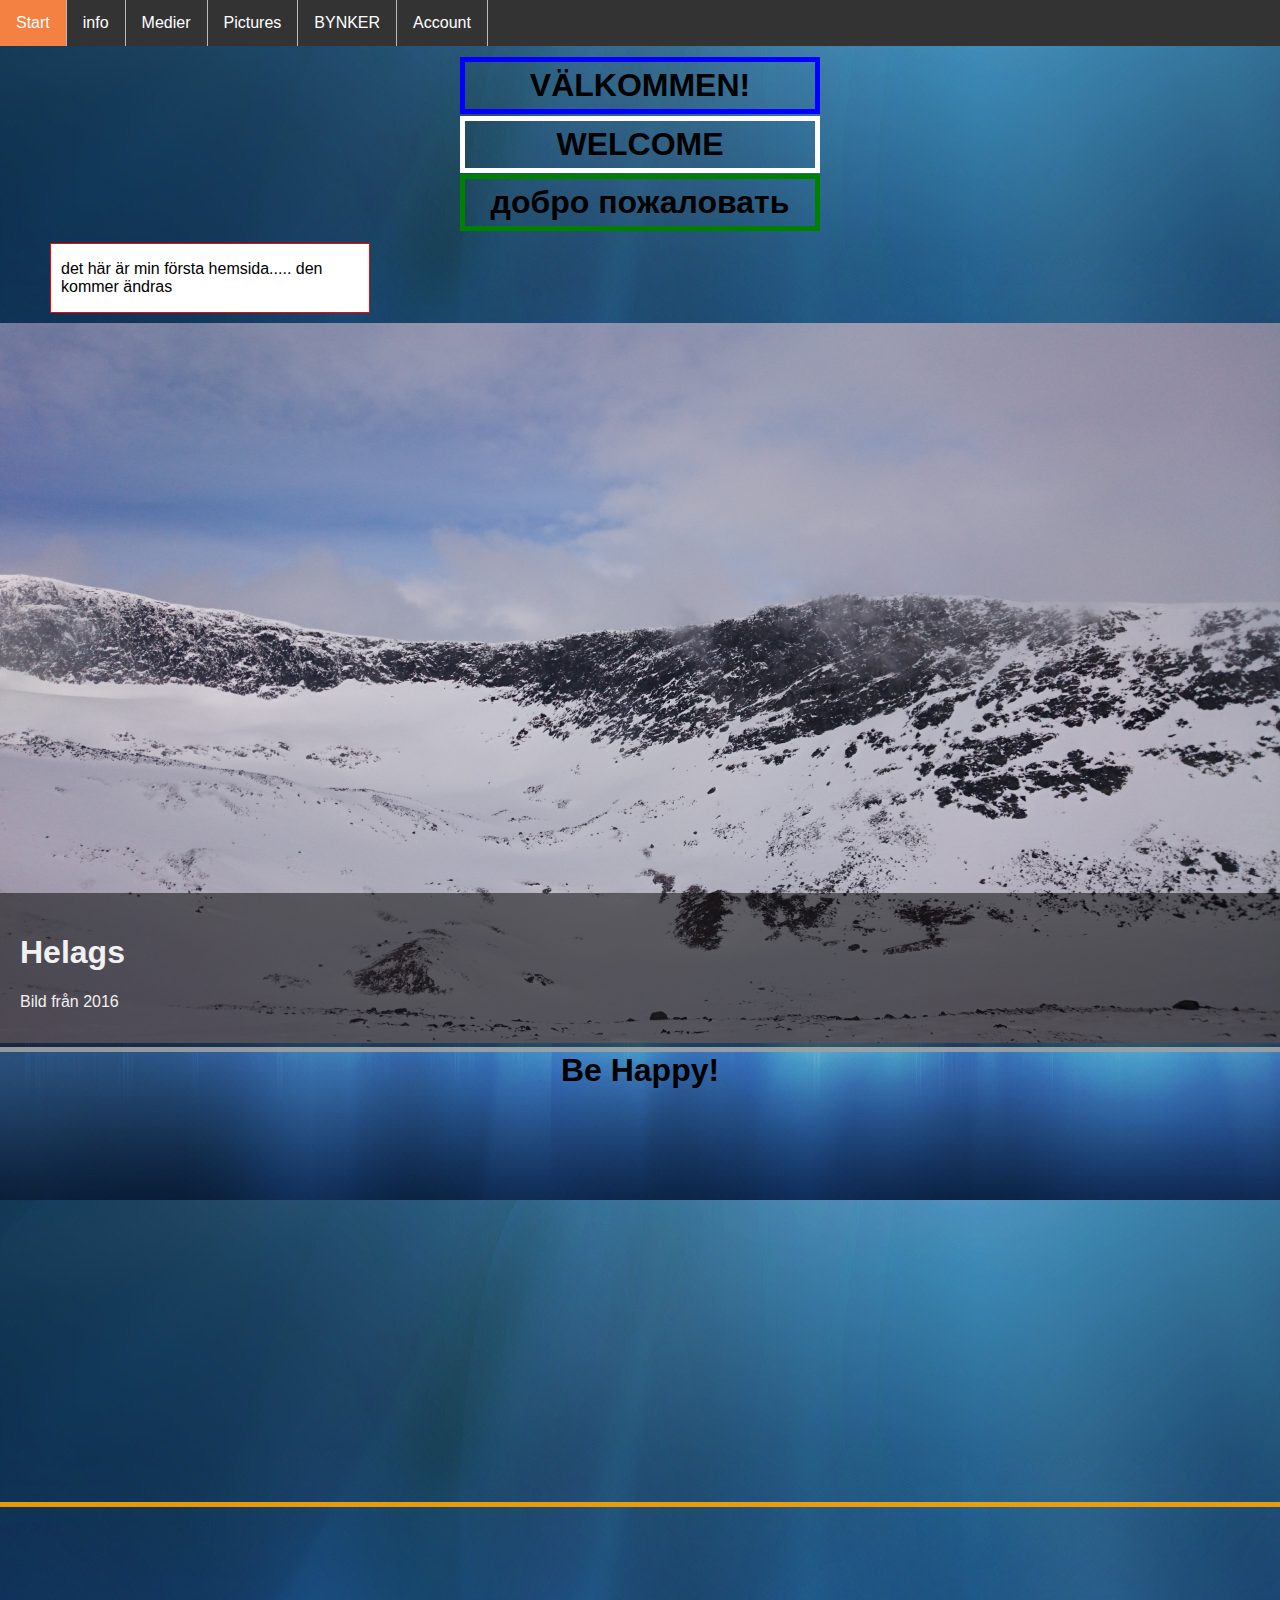
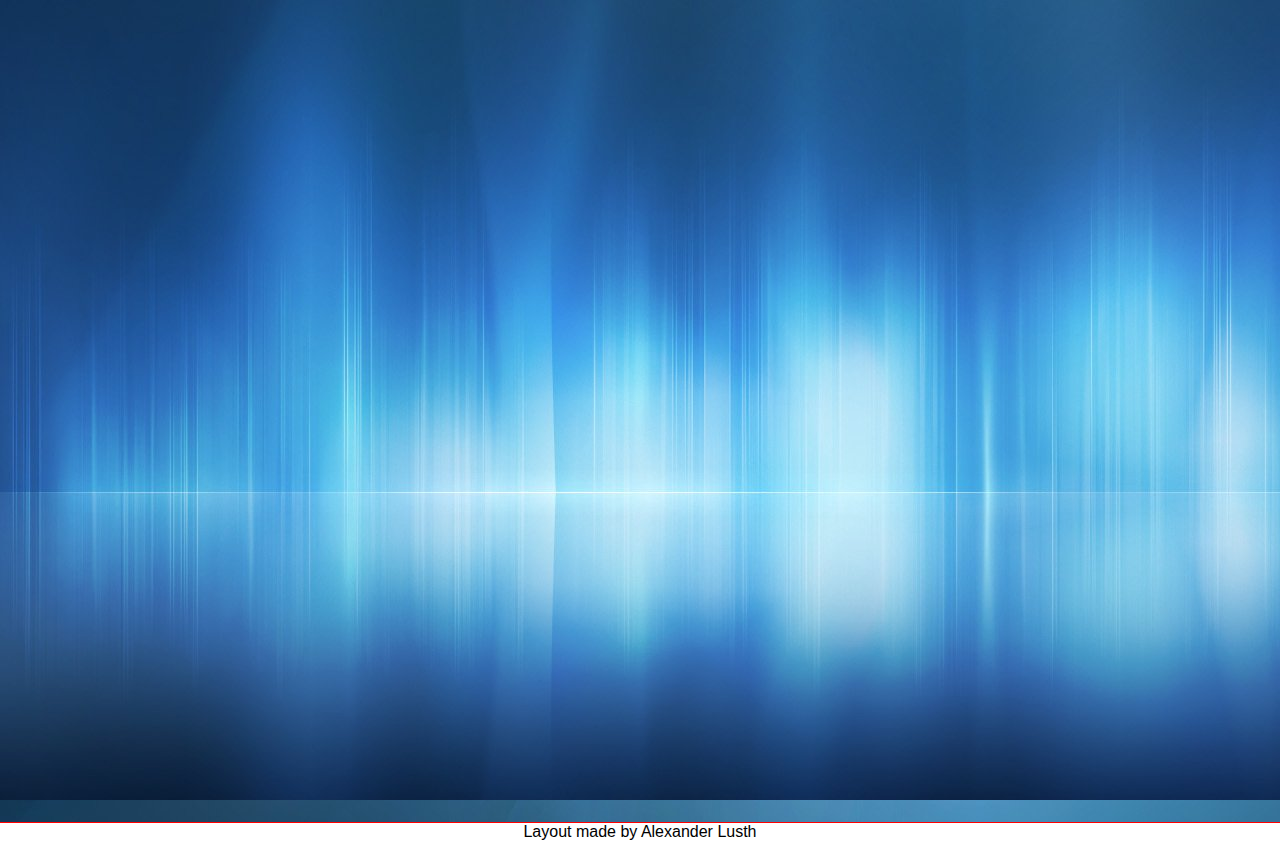
<file: index.html>
<!DOCTYPE html>
<html lang="en">

<head>
  <link rel="stylesheet" href="css/Style.css">
  <link rel="stylesheet" href="css/Style2.css">
  <link rel="stylesheet" href="css/Style3.css">
  <link rel="stylesheet" href="css/Style4.css">
  <meta charset="UTF-8">
  <meta name="viewport" content="width=device-width, initial-scale=1.0">
  <meta http-equiv="X-UA-Compatible" content="ie=edge">
  <title>CRYSTAL</title>
</head>

<body>
  <nav class="form-inline" id="navmain" class="pagerow">
    <ul id="navul" class="nav">
      <li id="nav-start" class="right"><a class="active" href="index.html">Start</a></li>
      <li id="nav-info" class="right"><a href="info.html">info</a></li>
      <li id="nav-media" class="right"><a href="media.html">Medier</a></li>
      <li id="nav-pictures" class="right"><a href="pictures.html">Pictures</a></li>
      <li id="nav-bynker" class="right"><a href="fun.html">BYNKER</a></li>
      <li id="nav-acc" class="right"><a href="account.html">Account</a></li>
    </ul>
  </nav>
  <div id="page-settings">
    <div class="animation-index" id="animation-settings">
      <div id="välkommenHeader">
        <h1>VÄLKOMMEN!</h1>
      </div>
      <div id="engelska">
        <h1>WELCOME</h1>
      </div>
      <div id="ryska">
        <h1>добро пожаловать</h1>
      </div>
    </div>
    <div id="row">
      <div id="left-column-info">
        <div id="card-info">
          <p class="info-text">det här är min första hemsida..... den kommer ändras</p>
        </div>
      </div>
    </div>
  </div>
  <div class="helags-img">
    <img id="helags" src="pictures/helags.jpg" alt="HELAGS" style="width:100%;">
    <div class="helags-text">
      <h1>Helags</h1>
      <p>Bild från 2016</p>
    </div>
  </div>


  <div id="fast-info" style="height:5px;background-color:#A0A0A0;font-size:20px;"></div>

  <div class="parallax2">
    <h1 id="parallax2header">Be Happy!</h1>
  </div>

  <div id="fast-info" style="height:5px;background-color:orange;font-size:20px;"></div>

  <div class="parallax3"></div>
  <footer id="footer">
    <p id="footer-text">Layout made by Alexander Lusth</p>
  </footer>
</body>

</html>
</file>
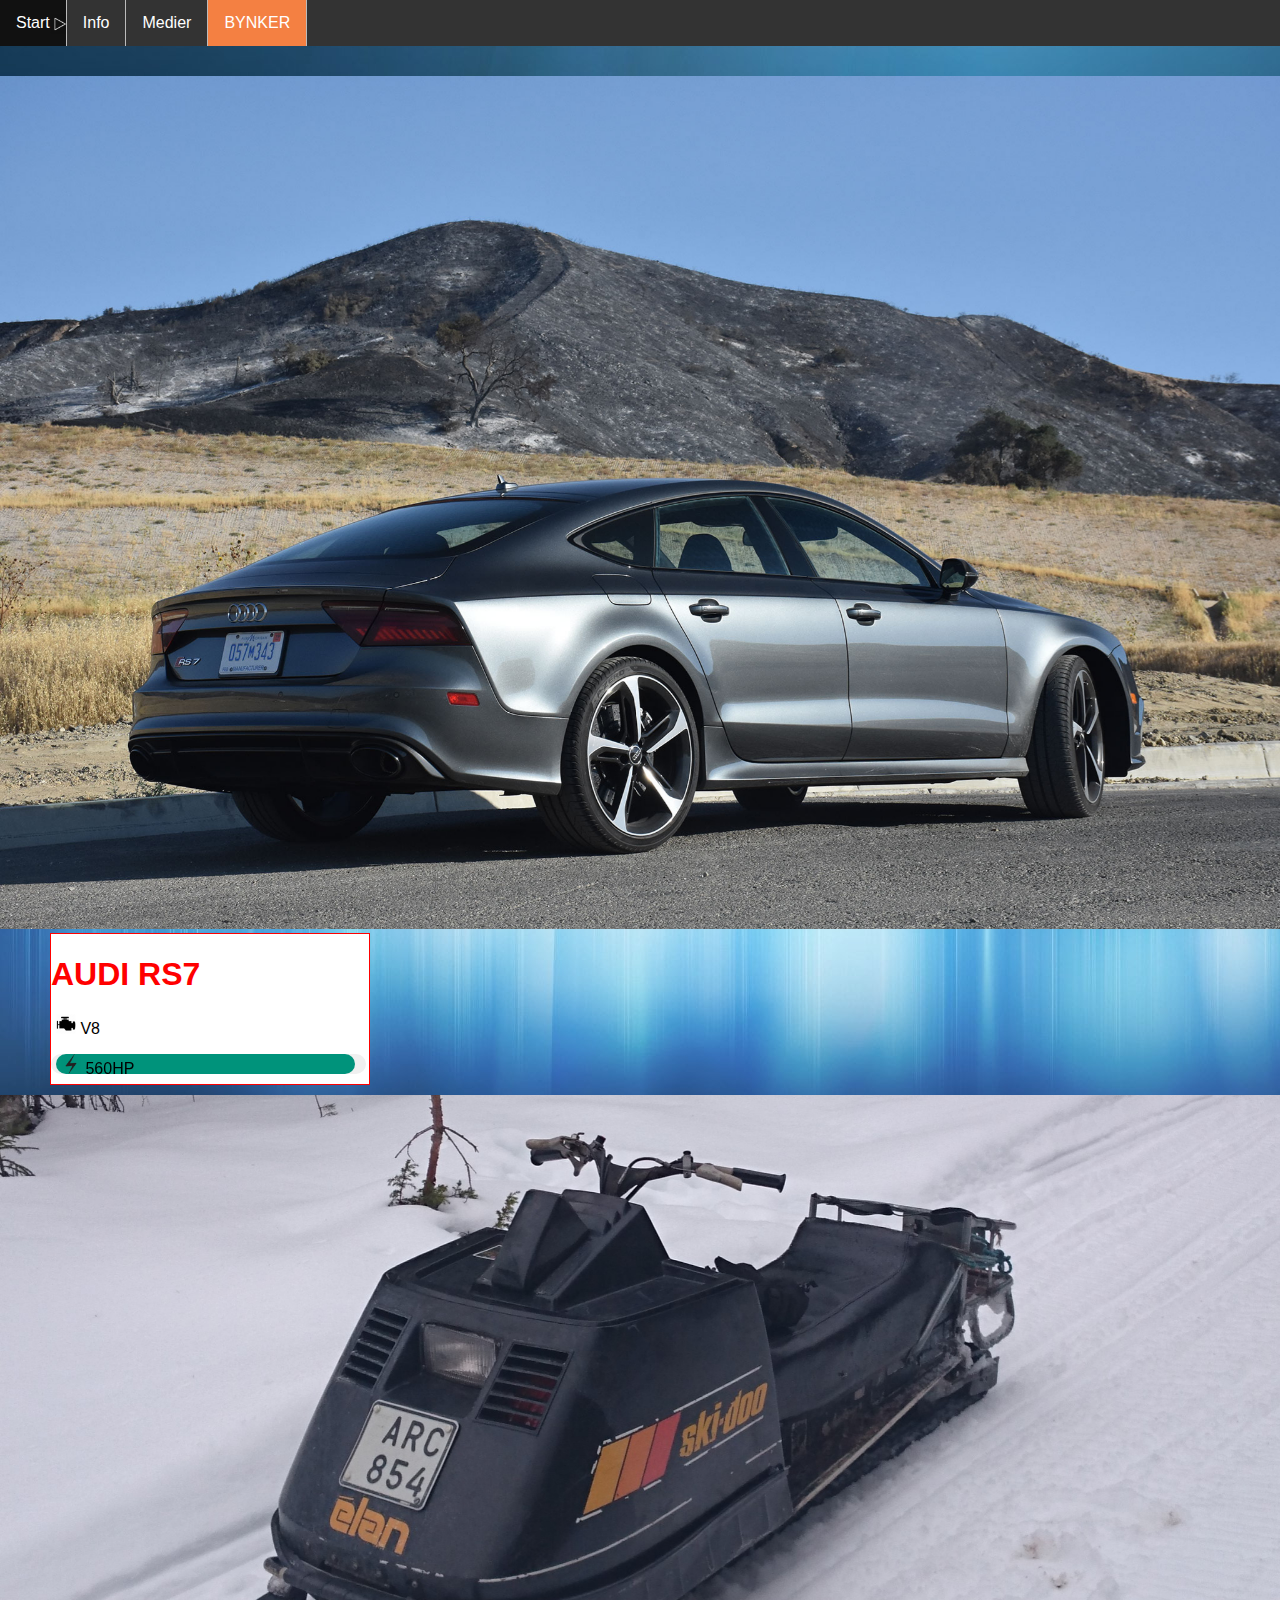
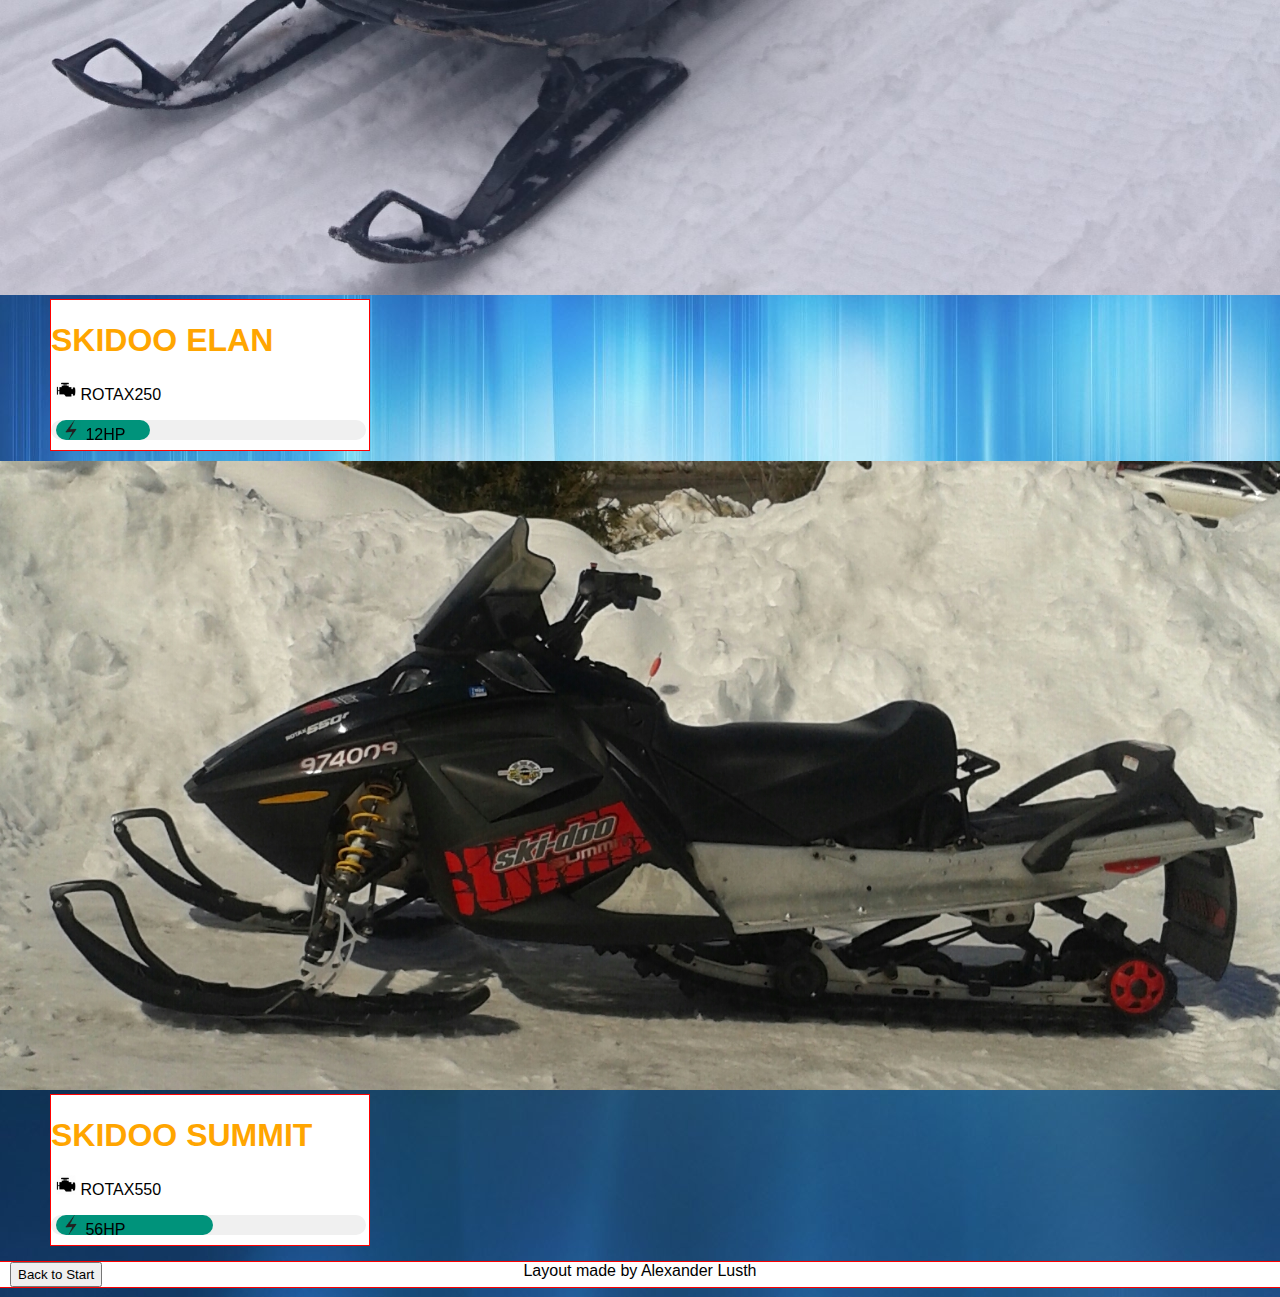
<file: fun.html>
<!DOCTYPE html>
<html lang="en" dir="ltr">

<head>
  <link rel="stylesheet" href="css/Style.css">
  <link rel="stylesheet" href="css/Style2.css">
  <link rel="stylesheet" href="css/Style3.css">
  <meta charset="utf-8">
  <meta name="viewport" content="width=device-width, initial-scale=1.0">
  <meta http-equiv="X-UA-Compatible" content="ie=edge">
  <title>fun</title>
</head>

<body>
  <nav id="navmain" class="pagerow">
    <ul id="navul" class="nav">
      <li class="right"><a href="index.html">Start<img src="pictures/start-icon.png" alt="" class="img-nav"></a></li>
      <li class="right"><a href="info.html">Info</a></li>
      <li class="right"><a href="media.html">Medier</a></li>
      <li class="right"><a class="active" href="fun.html">BYNKER</a></li>
    </ul>
  </nav>
  <img id="audirs7" src="pictures/audi-rs7.jpg" alt="AUDI-RS7">
  <div id="row">
    <div id="left-column-info">
      <div id="card-info">
        <h1 id="audi-h">AUDI RS7</h1>
        <p><img src="pictures/engine.png" alt="engine:" class="img-info"> V8</p>
        <div class="barBackground">
          <div class="barForeground" id="bar-audi">
            <p><img src="pictures/power.png" alt="HP" class="img-info"> 560HP</p>
          </div>
        </div>
      </div>
    </div>
  </div>
  <img id="elan" src="pictures/elan.jpg" alt="">
  <div id="row">
    <div id="left-column-info">
      <div id="card-info">
        <h1 id="elan-h">SKIDOO ELAN</h1>
        <p><img src="pictures/engine.png" alt="engine:" class="img-info"> ROTAX250</p>
        <div class="barBackground">
          <div class="barForeground" id="bar-250">
            <p><img src="pictures/power.png" alt="HP" class="img-info"> 12HP</p>
          </div>
        </div>
      </div>
    </div>
  </div>
  <img id="summit" src="pictures/summit.jpg" alt="">
  <div id="row">
    <div id="left-column-info">
      <div id="card-info">
        <h1 id="elan-h">SKIDOO SUMMIT</h1>
        <p><img src="pictures/engine.png" alt="engine:" class="img-info"> ROTAX550</p>
        <div class="barBackground">
          <div class="barForeground" id="bar-550">
            <p><img src="pictures/power.png" alt="HP" class="img-info"> 56HP</p>
          </div>
        </div>
      </div>
    </div>
  </div>
</body>
<footer id="footer">
  <div class="row">
    <div class="column1-3">
      <button id="start-btn" onclick="getStart()">Back to Start</button>
    </div>
    <div class="column1-3" id="footer-div">
      <p id="footer-text">Layout made by Alexander Lusth</p>
    </div>
    <div class="column1-3">
    </div>
  </div>
</footer>
<script src="javaScripts/funscript.js" charset="utf-8"></script>
<script src="javaScripts/startscript.js" charset="utf-8"></script>

</html>
</file>
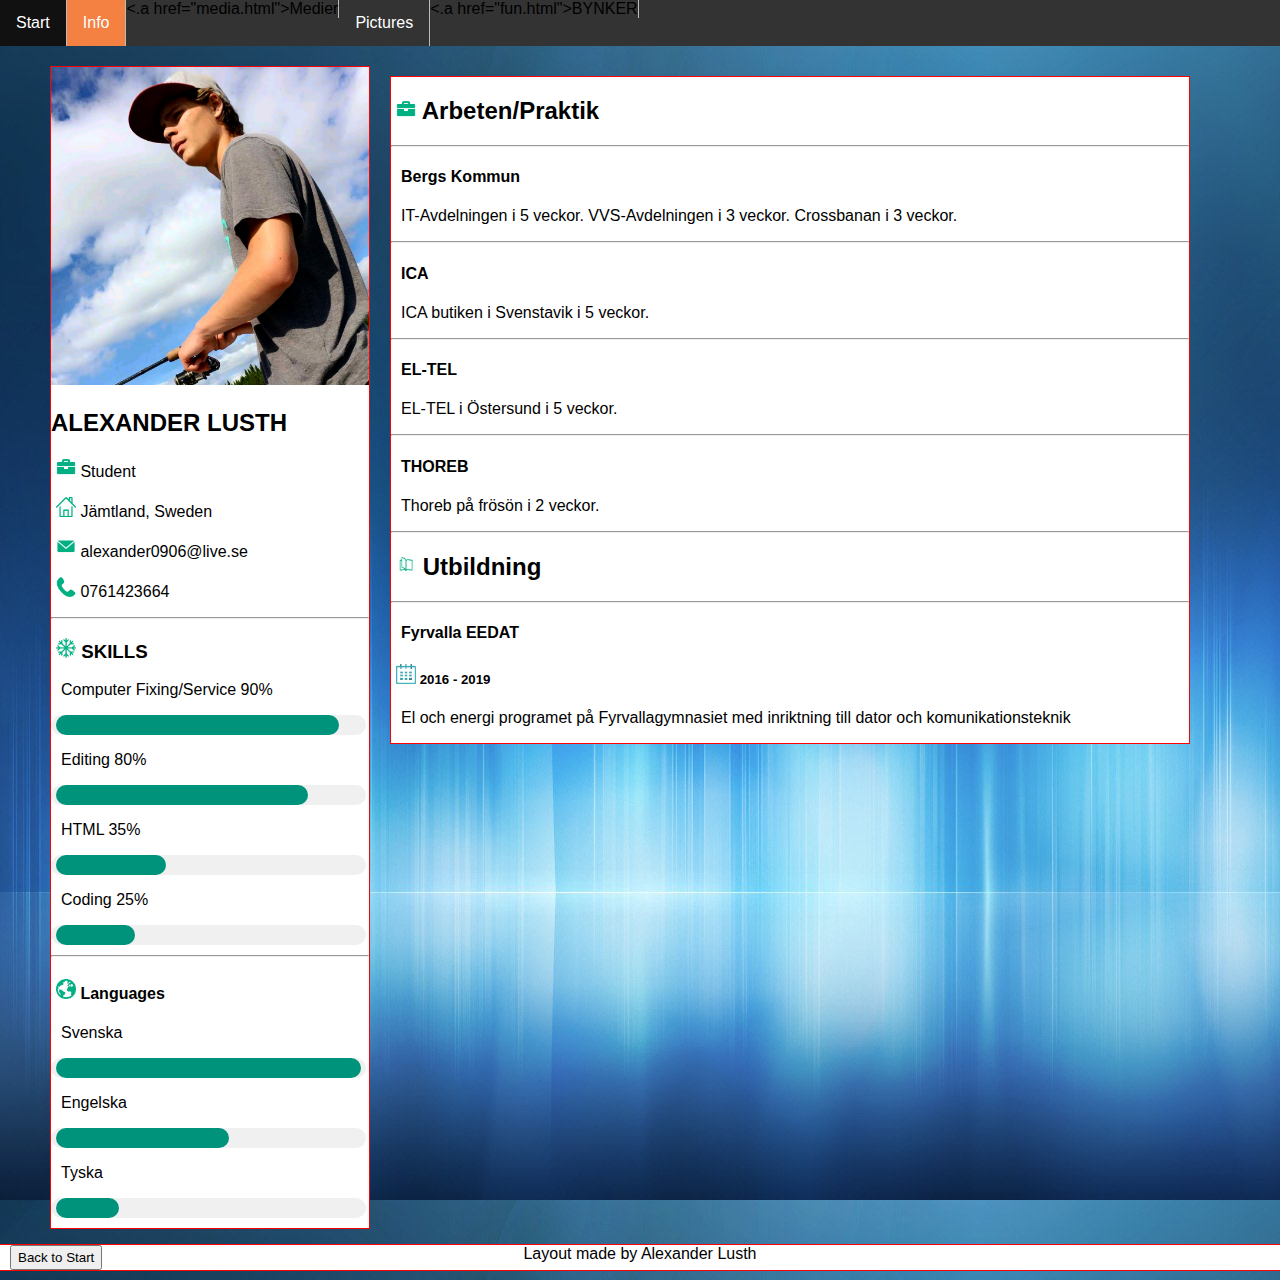
<file: info.html>
<!DOCTYPE html>
<html lang="en">

<head>
  <link rel="stylesheet" href="css/Style.css">
  <link rel="stylesheet" href="css/Style2.css">
  <link rel="stylesheet" href="css/Style3.css">
  <meta charset="UTF-8">
  <meta name="viewport" content="width=device-width, initial-scale=1.0">
  <meta http-equiv="X-UA-Compatible" content="ie=edge">
  <title>CRYSTAL</title>

</head>

<body>
  <nav class="form-inline" id="navmain">
    <ul id="navul" class="nav">
      <li class="right"><a href="index.html">Start</a></li>
      <li class="right"><a class="active" href="info.html">Info</a></li>
      <li class="right"><.a href="media.html">Medier</a></li>
      <li class="right"><a href="pictures.html">Pictures</a></li>
      <li class="right"><.a href="fun.html">BYNKER</a></li>
    </ul>
  </nav>
  <div id="row">
    <div id="left-column-info">
      <div id="card-info">
        <img id="avatar-img" style="width:100%" src="pictures/avatar.jpg" alt="">
        <h2>ALEXANDER LUSTH</h2>
        <p><img src="pictures/work.png" alt="work:" class="img-info"> Student</p>
        <p><img src="pictures/house.png" alt="lives:" class="img-info"> Jämtland, Sweden</p>
        <p> <img src="pictures/mail.png" alt="mail:" class="img-info"> alexander0906@live.se</p>
        <p> <img src="pictures/phone.png" alt="phone:" class="img-info"> 0761423664</p>
        <hr>
        <h3><img src="pictures/flake.png" alt="-.-" class="img-info"> SKILLS</h3>
        <p class="info-text">Computer Fixing/Service 90%</p>
        <div class="barBackground">
          <div class="bar-animation">
            <div class="barForeground" id="bar-pc">
            </div>
          </div>
        </div>
        <p class="info-text">Editing 80%</p>
        <div class="barBackground">
          <div class="bar-animation">
            <div class="barForeground" id="bar-edit">
            </div>
          </div>
        </div>
        <p class="info-text">HTML 35%</p>
        <div class="barBackground">
          <div class="bar-animation">
            <div class="barForeground" id="bar-html">
            </div>
          </div>
        </div>
        <p class="info-text">Coding 25%</p>
        <div class="barBackground">
          <div class="bar-animation">
            <div class="barForeground" id="bar-code">
            </div>
          </div>
        </div>
        <hr>
        <h4><img src="pictures/globe.png" alt="" class="img-info"> Languages</h4>
        <p class="info-text">Svenska</p>
        <div class="barBackground">
          <div class="bar-animation">
            <div class="barForeground" id="lang-bar-swe">
            </div>
          </div>
        </div>
        <p class="info-text">Engelska</p>
        <div class="barBackground">
          <div class="bar-animation">
            <div class="barForeground" id="lang-bar-eng">
            </div>
          </div>
        </div>
        <p class="info-text">Tyska</p>
        <div class="barBackground">
          <div class="bar-animation">
            <div class="barForeground" id="lang-bar-de">
            </div>
          </div>
        </div>
      </div>
    </div>
    <div id="right-column-info">
      <div id="card-info">
        <h2><img src="pictures/work.png" alt="" class="img-info"> Arbeten/Praktik</h2>

        <hr>
        <h4 class="info-text">Bergs Kommun</h4>
        <p class="info-text">IT-Avdelningen i 5 veckor. VVS-Avdelningen i 3 veckor. Crossbanan i 3 veckor.</p>
        <hr>
        <h4 class="info-text">ICA</h4>
        <p class="info-text">ICA butiken i Svenstavik i 5 veckor.</p>
        <hr>
        <h4 class="info-text">EL-TEL</h4>
        <p class="info-text">EL-TEL i Östersund i 5 veckor.</p>
        <hr>
        <h4 class="info-text">THOREB</h4>
        <p class="info-text">Thoreb på frösön i 2 veckor.</p>
        <hr>
        <h2><img src="pictures/book.png" alt="" class="img-info"> Utbildning</h2>
        <hr>
        <h4 class="info-text">Fyrvalla EEDAT</h4>
        <h5><img src="pictures/calendar.png" alt="" class="img-info"> 2016 - 2019</h5>
        <p class="info-text">El och energi programet på Fyrvallagymnasiet med inriktning till dator och komunikationsteknik</p>
      </div>
    </div>
  </div>

  <footer id="footer">
    <div class="row">
      <div class="column1-3">
        <button id="start-btn" onclick="getStart()">Back to Start</button>
      </div>
      <div class="column1-3" id="footer-div">
        <p id="footer-text">Layout made by Alexander Lusth</p>
      </div>
      <div class="column1-3">
      </div>
    </div>
  </footer>
  <script src="javaScripts/startscript.js" charset="utf-8"></script>
</body>

</html>
</file>
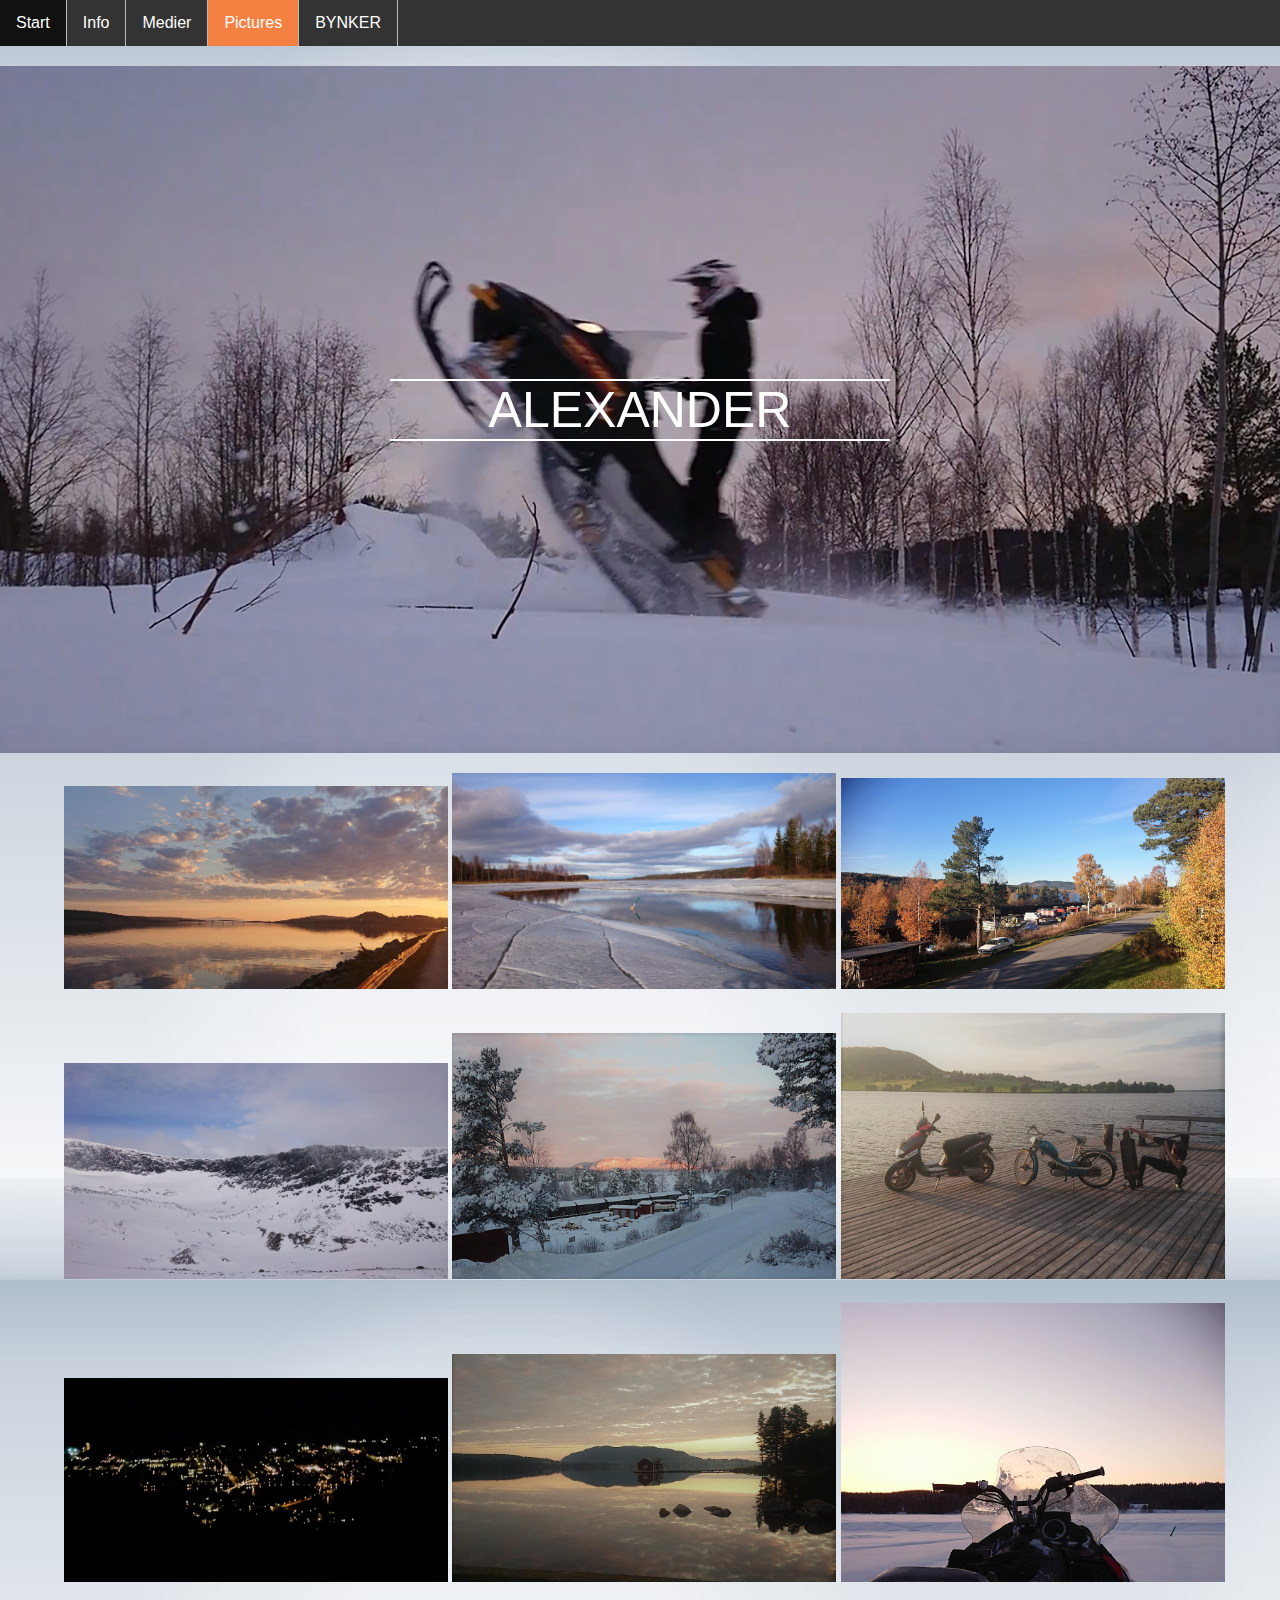
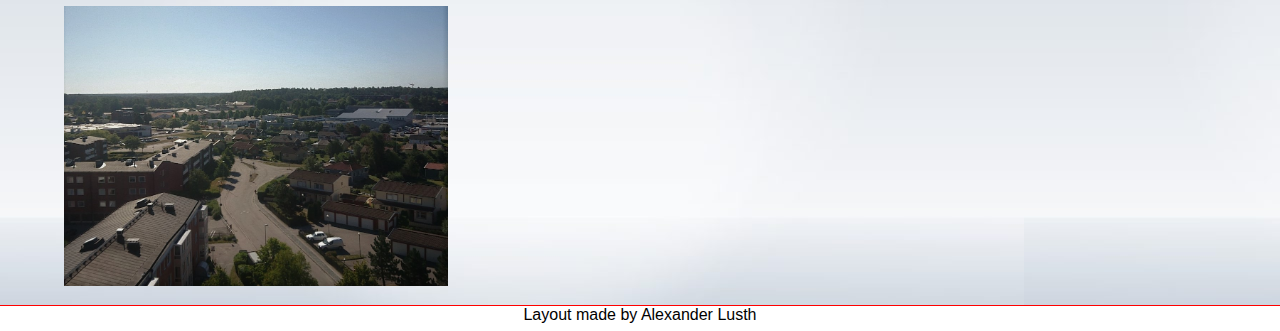
<file: pictures.html>
<!DOCTYPE html>
<html lang="en">

  <head>
    <link rel="stylesheet" href="css/Style.css">
    <link rel="stylesheet" href="css/pictures.css">
    <link rel="stylesheet" href="css/Style2.css">
    <link rel="stylesheet" href="css/Style3.css">
    <link rel="stylesheet" href="css/Style4.css">
    <meta charset="UTF-8">
    <meta name="viewport" content="width=device-width, initial-scale=1.0">
    <meta http-equiv="X-UA-Compatible" content="ie=edge">
    <title>CRYSTAL</title>
  </head>
  <body>
    <nav class="form-inline" id="navmain" class="pagerow">
      <ul id="navul" class="nav">
        <li id="nav-start" class="right"><a href="index.html">Start</a></li>
        <li id="nav-info" class="right"><a href="info.html">Info</a></li>
        <li id="nav-media" class="right"><a href="media.html">Medier</a></li>
        <li id="nav-pictures" class="right"><a class="active" href="pictures.html">Pictures</a></li>
        <li id="nav-bynker" class="right"><a href="fun.html">BYNKER</a></li>
      </ul>
    </nav>
    <div class="image-text">
<img id="mepic" src="pictures/me.jpg" alt="Alexander">
<div class="centered">ALEXANDER</div>
</div>
<img class="image-middle" src="pictures/sunset.jpg" alt="sunset">
<img class="image-middle" src="pictures/water.jpg" alt="water">
<img class="image-middle" src="pictures/berg.jpg" alt="hoverberg">
<img class="image-middle" src="pictures/helags.jpg" alt="helags">
<img class="image-middle" src="pictures/berg-winter.jpg" alt="helags">
<img class="image-middle" src="pictures/friends.jpg" alt="helags">
<img class="image-middle" src="pictures/city-night.jpg" alt="helags">
<img class="image-middle" src="pictures/berg-summer.jpg" alt="helags">
<img class="image-middle" src="pictures/snowmobile.jpg" alt="helags">
<img class="image-middle" src="pictures/city-day.jpg" alt="helags">
  <footer id="footer">
    <p id="footer-text">Layout made by Alexander Lusth</p>
  </footer>
  </body>

</html>
</file>
<file: css/Style.css>
footer{
  display: block;
  background-color: white;
  outline: 1px solid red;
  height: 25px;
  margin-bottom: 10px;
}
body{
  background-image: url(../pictures/blue-crystal.jpg);
  font-family: sans-serif;
  margin: 0 auto;
}
.animation-index{
   animation-duration: 1s;
   animation-name: index;
}
li {
    display: block;
    float: left;
    border-right: 1px solid #bbb;
}
#page-settings {
  position: relative;
  margin: 0 auto;
  height: auto;
  //min-height: 100%;
  bottom: 0%;
}
#animation-settings{
position: relative;
}

#välkommenHeader {
  text-align: center;
  outline: 5px solid blue;
    outline-offset: 5px;
    width: 340px;
    margin: 0 auto;
    margin-top: 10px;
  }
#förstapara{
  border-radius: 10px;
  text-align: center;
  width: 340px;
  height: 60px;
  background-color: white;
  border: 1px solid black;
}
#info{
   text-align: center;
}
#rolig {
  text-align: center;
}
#link {
  text-align: center;
}
#youtube {
position: relative;
width: 300px;
}
#steam {
position: relative;
width: 300px;
}
#twitch-button {
position: relative;
width: 300px;
}

li a {
    display: block;
    color: white;
    text-align: center;
    padding: 14px 16px;
    text-decoration: none;
}

li a:hover:not(.active) {
    background-color: #111;
}
.active {
    background-color: #f48042;
}

#engelska{
  text-align: center;
  outline: 5px solid white;
    outline-offset: 5px;
    width: 340px;
    margin: 0 auto;
    margin-top: 10px;
}
#ryska{
  text-align: center;
  outline: 5px solid green;
    outline-offset: 5px;
    width: 340px;
    margin: 0 auto;
    margin-top: 10px;
}
#navul{
  list-style-type: none;
  margin: 0;
  padding: 0;
}
#navmain{
  position: relative;
  list-style-type: none;
  top: 0;
  width: 100%;
  left: 0;
  right: 0;
  margin: 0;
  margin-bottom: 20px;
  padding: 0;
  overflow: hidden;
  background-color: #333;
}

.pagerow{
  width: 100%;
  height: auto;
}
@media screen and (max-width: 600px){
    ul.nav li.right,
    ul.nav li {float: none;}
}
#rotation{
  margin: auto;
  text-align: center;
  width: 100px;
  height: 100px;
  background-color: yellow;
  border: 1px solid black;
  transform: skewY(20deg);
  }
  #audirs7{
    position: relative;
    margin: auto;
    margin-top: 10px;
    width: 100%;
    height: auto;
  }
#site-version{
  border-radius: 15px;
  margin: auto;
  margin-top: 30px;
  text-align: center;
  width: 130px;
  height: 20px;
  background-color: yellow;
  border: 1px solid black;
}

#ryska{animation-timing-function: ease-in-out;}


@keyframes index {
from{top: 400px;}
to{top: 0px;}
}

#footer-text{
  text-align: center;
}
.row{
  width: 100%;
  height: auto;
}
.column1-3{
  width: 33%;
  height: auto;
  margin: 0;
}
#footer-div{
  margin: 0 auto;
}
@media screen and (max-width: 741px){
  footer{
    height: 40px;
  }
}
#helags{
margin: 0 auto;
}
#bdo_class{
  position: relative;
  margin: 0 auto;
  margin-top: 5px;
  
}
</file>
<file: css/Style2.css>
#audi-h{
  color: red;
}
#audi-info{
  border-radius: 15px;
  text-align: center;
  width: 200px;
  height: 20px;
  background-color: yellow;
  border: 1px solid black;
}
#elan-h{
  color: orange;
}
#elan-info{
  border-radius: 15px;
  text-align: center;
  width: 200px;
  height: 20px;
  background-color: yellow;
  border: 1px solid black;
}
#elan{
  position:  relative;
  max-width: 100%;
  height: auto;
  margin-top: 10px;
}
#summit{
  position:  relative;
  max-width: 100%;
  height: auto;
  margin-top: 10px;
}
#summit-h{
  color: orange;
}
#summit-info{
  border-radius: 15px;
  text-align: center;
  width: 200px;
  height: 20px;
  background-color: yellow;
  border: 1px solid black;
}
#latest-vid{
  position: relative;
  max-width: 100%;
  height: auto;
  margin-top: 20px;
  outline: 5px solid blue;
    outline-offset: 1px;
    width: 300px;
}
#site-info{
  margin-top: 10px;
  border-radius: 10px;
  text-align: center;
  width: 300px;
  height: 60px;
  background-color: white;
  border: 1px solid black;
}
#date-btn{
  position: relative;
  margin-top: 20px;
margin-left: auto;
}
#datumet{
  text-align: center;
  width: 480px;
  height: 20px;
  background-color: white;
  border: 1px solid red;
}
#start-btn{
  position: relative;
  float: left;
  height: 25px;
  margin-left: 10px;
}
#counter{
  position: relative;
}
#left-column-info{
  float: left;
width: 320px;
margin-left: 50px;
}
#row:after{
  content: "";
  display: table;
  clear: both;
}
#card-info{
  background-color: white;
border: 1px solid red;
}
#right-column-info{
  float: left;
margin-left: 20px;
margin-top: 10px;
width: 800px;
}
@media screen and (max-width: 600px) {
    #left-column-info, #right-column-info {
        width: 90%;
        padding: 0;
        margin-left: 10px;

    }
}
.barBackground{
    position: relative;
    margin: 10px 0px 10px 0px;
    width: 99%;
    height: 20px;
    background-color: #f0f0f0;
    border-radius: 25px;
}
.barForeground{
    position: relative;
    height: 20px;
    background-color: #00937b;
    border-radius: 30px;
    margin-left: 5px;
    margin-right: 5px;
}
.barPercentage{
    position: relative;
    top: -1px;
    text-align: center;
    vertical-align: middle;
    color: white;
}
.bar-animation{
   animation-duration: 1s;
   animation-name: bar-anime;
}
@keyframes bar-anime{
  from{width: 0%}
  to{width: 100%}
}
#bar-pc{
  width: 90%;
}
#bar-edit{
  width: 80%;
}
#bar-html{
  width: 35%;
}
#bar-code{
  width: 25%;
}
.img-info{
  position: relative;
  width: 20px;
  height: 20px;
  margin-left: 5px;
}
#img-flake{
  width: 35px;
  height: 35px;
}
#avatar-img{
  position: relative;
}
#lang-bar-swe{
  width: 97%;
}
#lang-bar-eng{
  width: 55%;
}
#lang-bar-de{
  width: 20%;
}
.info-text{
margin-left: 10px;
}
#bar-audi{
  width: 95%;
}
#bar-250{
  width: 30%;
}
#bar-550{
  width: 50%;
}
</file>
<file: css/Style3.css>
#random-numb{
  text-align: center;
  width: 30px;
  height: 20px;
  background-color: white;
  border: 1px solid red;
}
::-webkit-scrollbar {
  width: 10px;
}
::-webkit-scrollbar-track {
  background: #f1f1f1;
}
::-webkit-scrollbar-thumb {
  background: #888;
}
::-webkit-scrollbar-thumb:hover {
  background: #555;
}
.img-nav{
  height: 20px;
  width: 20px;
  position: fixed;
}
* {
  box-sizing: border-box;
}
.helags-img {
  position: relative;
  max-width: 100%;
  height: auto;
  margin-top: 10px;
}
.helags-img .helags-text {
  position: absolute;
  bottom: 0;
  background: rgb(0, 0, 0);
  background: rgba(0, 0, 0, 0.5);
  color: #f1f1f1;
  width: 100%;
  padding: 20px;
}
</file>
<file: css/Style4.css>
body, html {
  height: 100%;
}
.parallax {
  background-image: url(../pictures/helags.jpg);
  height: 100%;
  background-attachment: fixed;
  background-position: center;
  background-repeat: no-repeat;
  background-size: cover;
}
#name{
  text-align: center;
}
#fast-info{
  text-align: center;
  opacity: 0.9;
}
.parallax2 {
  background-image: url(../pictures/sunset.jpg);
  height: 50%;
  background-attachment: fixed;
  background-position: center;
  background-repeat: no-repeat;
  background-size: cover;
  text-align: center;
}
.parallax3 {
  background-image: url(../pictures/berg.jpg);
  height: 100%;
  background-attachment: fixed;
  background-position: center;
  background-repeat: no-repeat;
  background-size: cover;
}
#parallax2header{
  margin: 0 auto;
}
</file>
<file: css/pictures.css>
body{
  background-image: url(../pictures/white.jpg);
}
#mepic{
  position: relative;
  display: block;
  margin-left: auto;
  margin-right: auto;
  max-width: 100%;
}
.centered {
  position: absolute;
  top: 50%;
  left: 50%;
  transform: translate(-50%, -50%);
  color: white;
  border: 2px;
  border-top-style: solid;
  border-bottom-style: solid;
  font-size: 50px;
  width: 500px;
}
.image-text {
  position: relative;
  text-align: center;
}
.image-middle{
  position: relative;
  width: 30%;
  margin-top: 20px;
  left: 20%;
  transform: translate(-50%);
}
</file>
